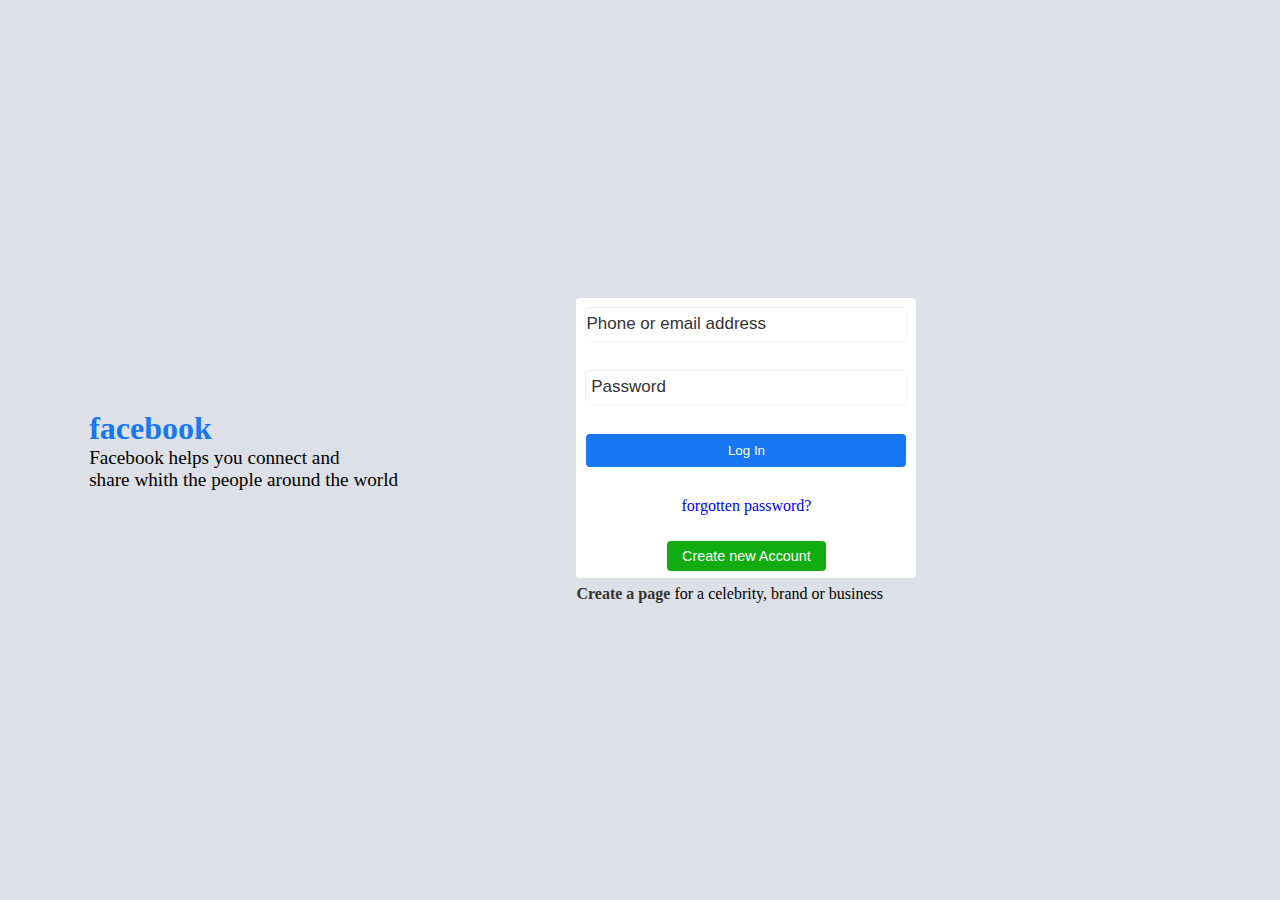
<file: fb login page clone/index.html>
<!DOCTYPE html>
<html lang="en">
<head>
    <meta charset="UTF-8">
    <meta http-equiv="X-UA-Compatible" content="IE=edge">
    <meta name="viewport" content="width=device-width, initial-scale=1.0">
    <title>Facebook login or sign up</title>
    <link rel="stylesheet" href="style.css">
</head>
<body>

    <div class="container">

        <div class="left">
            <h1>facebook</h1>
            <p class="para">
                Facebook helps you connect and  <br>
                share  whith the people around the world
            </p>
        </div>
    
        <div class="right">
            <div class="form-group">
                <form action="#">
                <input type="text" placeholder="Phone or email address">
                <input type="password" placeholder=" Password">
                <input type="submit" value="Log In" class="submit">
                <div class="form-bottom">
                    <a href="#">forgotten password?</a>
                    <button type="button" class="btn"> Create new Account</button>
    
                </div>
            </form>
            </div>
            <p class="create"><strong>Create a page</strong>
                 for a celebrity, brand or business</p>
        </div>
        
    </div>


</body>
</html>
</file>
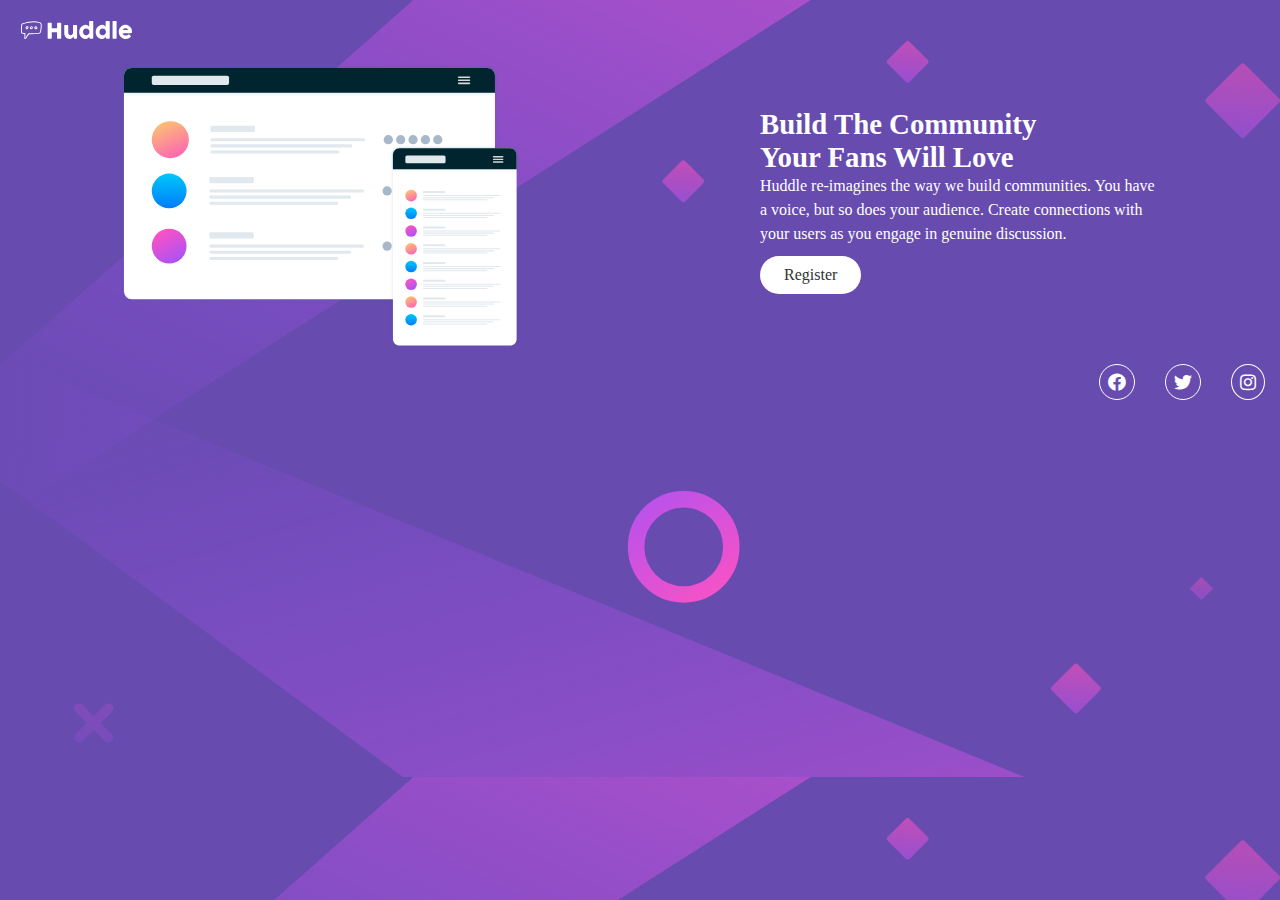
<file: huddle-landing-page-with-single-introductory-section-master/index.html>
<!DOCTYPE html>
<html lang="en">
<head>
  <meta charset="UTF-8">
  <meta name="viewport" content="width=device-width, initial-scale=1.0"> <!-- displays site properly based on user's device -->

  <link rel="icon" type="image/png" sizes="32x32" href="./images/favicon-32x32.png">
  <link rel="stylesheet" href="css/all.min.css">
  <title>Frontend Mentor | Huddle landing page with single introductory section</title>
<link rel="stylesheet" href="style.css">
</head>
<body>

<header>
<img src="images/logo.svg"  alt="">
</header>

  <div class="container">
    <img src="images/illustration-mockups.svg" alt="">
    <div class="page-content">
      <h2>Build The Community <br> Your Fans Will Love</h2>
      <p>Huddle re-imagines the way we build communities. You have a voice, but so does your audience.
         Create connections with your users as you engage in genuine discussion.</p>
        <a href="#">Register</a>

    </div>
  </div>
  <footer>
    <i class="fab fa-facebook"></i>
    <i class="fab fa-twitter"></i>
    <i class="fab fa-instagram"></i>
  </footer>



</body>
</html>
</file>
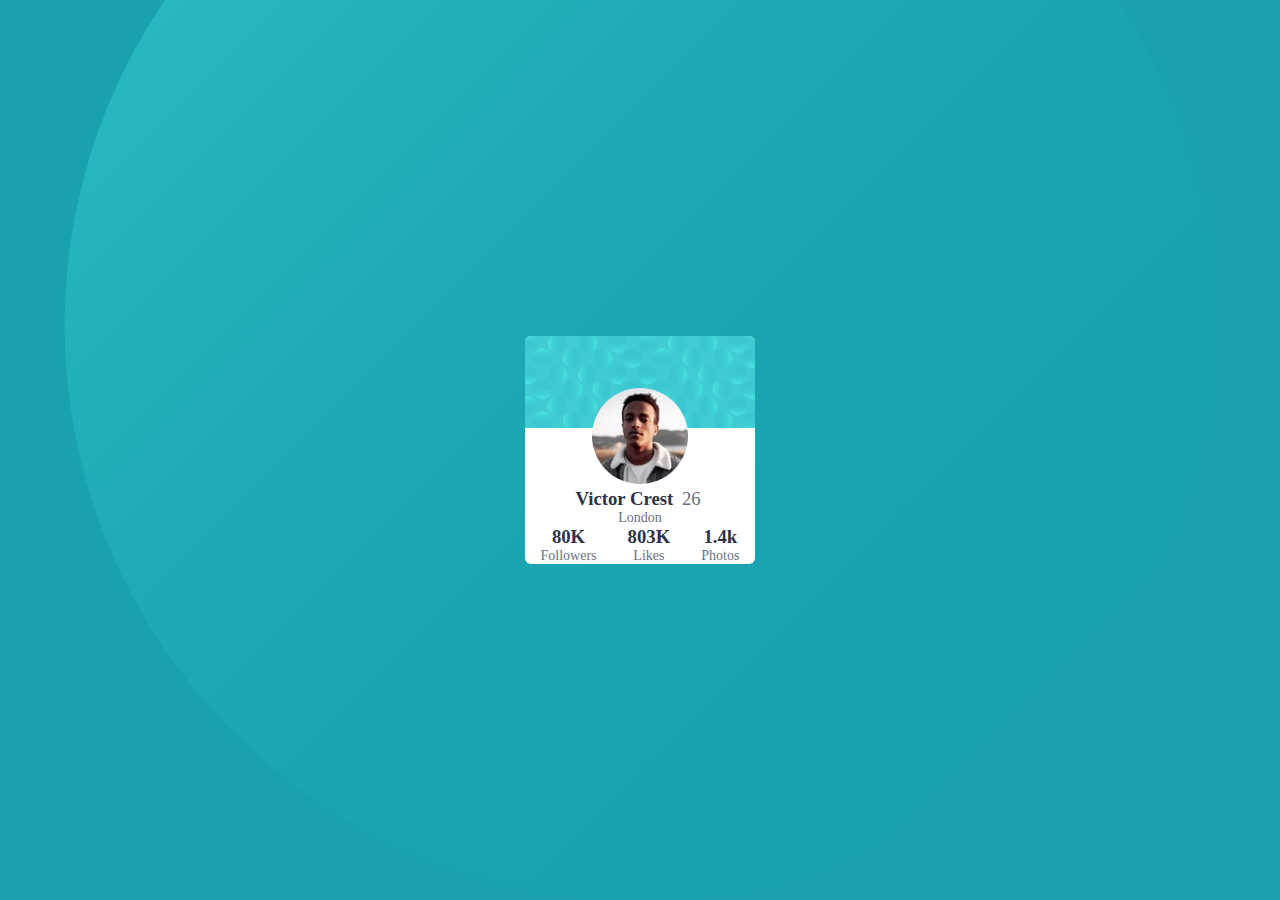
<file: profile-card-component-main/index.html>
<!DOCTYPE html>
<html lang="en">
<head>
  <meta charset="UTF-8">
  <meta name="viewport" content="width=device-width, initial-scale=1.0"> <!-- displays site properly based on user's device -->

  <link rel="icon" type="image/png" sizes="32x32" href="./images/favicon-32x32.png">
  
  <title>Frontend Mentor | Profile card component</title>
<link rel="stylesheet" href="style.css">
</head>
<body>
<div class="profile-container">
  <div class="top-bg">
    <img src="images/bg-pattern-card.svg" alt="">
  </div>
  <div class="profile-pic">
    <img src="images/image-victor.jpg" alt="profile">
    <h3>  Victor Crest <span>26</span></h3>
      <h4>London</h4>
  </div>
  <div class="stats">  <!--stats div-->
    <div class="stat">
      <h3>80K</h3>
      <p>Followers</p>
    </div>
    <div class="stat">
      <h3>803K</h3>
      <p>Likes</p>
    </div>
    <div class="stat">
      <h3>1.4k</h3>
      <p>Photos</p>
    </div>

  </div> <!--starts end-->
</div>


  <!-- <div class="attribution">
    Challenge by <a href="https://www.frontendmentor.io?ref=challenge" target="_blank">Frontend Mentor</a>. 
    Coded by <a href="#">Your Name Here</a>.
  </div> -->
</body>
</html>
</file>
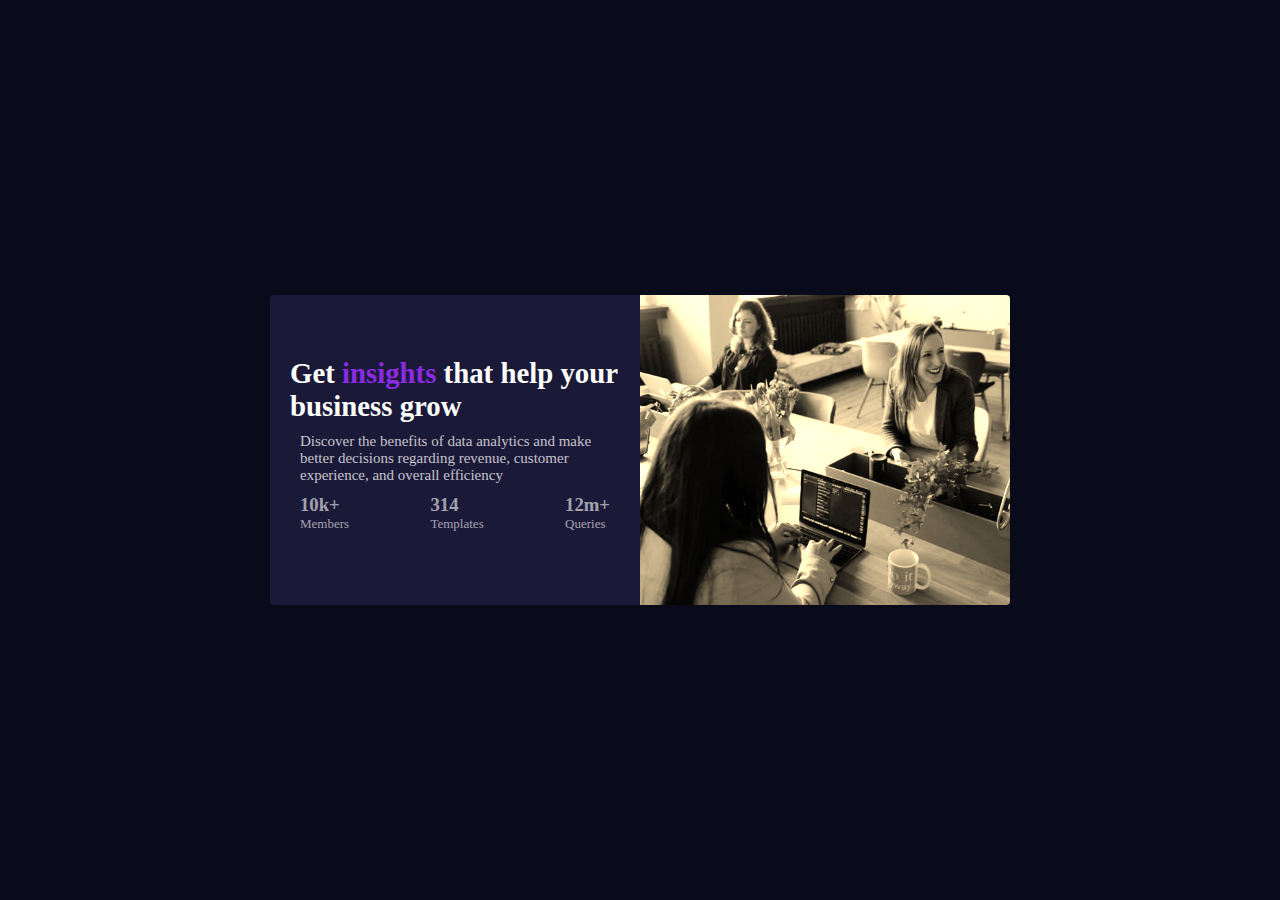
<file: stats-preview-component/index.html>
<!DOCTYPE html>
<html lang="en">
<head>
    <meta charset="UTF-8">
    <meta name="viewport" content="width=device-width, initial-scale=1.0">
    <title>Stats preview component </title>
    <link rel="stylesheet" href="style.css">
</head>
<body>
<div class="card-container">
    <div class="left-card">
        <div class="left-card-content">

            <h1 class="title">Get <span>insights</span> that help your business grow</h1>

            <p class="detail">Discover the benefits of data analytics and make better decisions regarding revenue,
                customer experience, and overall efficiency
            </p>
                    <div class="stats">
                        <div class="stat">
                            
                            <h3>10k+</h3> 
                            <p>Members</p>
                        </div>
                        <div class="stat">
                            
                            <h3>314</h3> 
                            <p>Templates</p>
                        </div>
                        <div class="stat">
                            
                            <h3>12m+</h3> 
                            <p>Queries</p>
                        </div>
                    </div>
        </div>
    </div> <!--left-card end-->

    <div class="right-card">
        <img src="images/image-header-desktop.jpg" alt="">
    </div> 

</div><!--card container end-->

</body>
</html>
</file>
<file: fb login page clone/style.css>
*{
    margin: 0;
    padding: 0;
    box-sizing: border-box;
}
:root{
    --fb-color: #1877f2;

}
body{
background-color: #dde1e7;
}
::placeholder{
    color: #333;
    font-size: 17px;
}
h1{
    color: var(--fb-color);
}
.container{
    width: 100%;
    height: 100vh;
    display: flex;
    align-items: center;
    justify-content: space-around;

}
.left .para{
    font-size: 1.2rem;
}

input{
    width: 100%;    
    height: 2.5em;
    outline: none;
    margin-bottom: 30px;
    border-radius: 4px;
    border: none ;
    background: transparent;
    box-shadow: 1px 1px rgb(247, 244, 244), -1px -1px rgb(240, 239, 239);
}
.create{
    margin-top: 7px;
}
strong{
    color: #333;
}
.submit{
    color: #fff;
    background-color: var(--fb-color);
    outline: none;
    border: none;
    box-shadow: none;
    cursor: pointer;
}
.right{
    width: 48%;
}
.btn{
    border: none;
    color: #fff;
    border-radius: 4px;
    font-size: 0.9rem;
    padding: 7px 15px;
    background-color: rgb(16, 172, 16);
    margin-top: 18px;
}


.form-group{
    width: 340px;
}
form{
    padding: 10px;
    background-color: #fff;
    height: 280px;
    border-radius: 4px;
}
a{
    text-decoration: none;
    color: blue;
}

.form-bottom{
    width: 100%;
    display: flex;
    flex-direction: column;
    align-items: center;
    gap: 0.5em;
}
body{
    margin: 0 auto;
}

@media(max-width: 744px) {
    .container{
    flex-direction: column;
    text-align: center;
    justify-content: center;
    }    

    
}
</file>
<file: huddle-landing-page-with-single-introductory-section-master/style.css>
*{
    margin: 0;
    padding: 0;
    box-sizing: border-box;
}
body{
    font-family: poppins;
    font-weight: 400;
    background-image: url(images/bg-desktop.svg);
    background-color: hsl(257, 40%, 49%);
    background-size: 100%;
}
header img{
    width: 150px;
    padding: 15px;
}
.container{
    /* transform: translateY(20px); */
    display: flex;
    align-items: center;
    justify-content: space-around;
}
img{
    max-width: 100%;
}
.container img{
    width: 400px;
    max-width: 100%;

}
.page-content{
max-width: 400px;
}
.page-content h2{
color: #fff;
font-size: 1.8rem;
font-weight: 600;
}
.page-content p{
line-height: 1.5;
color: #fff;
}
.page-content a{
padding: 10px 24px;
margin: 10px 0;
background-color: #fff;
color: #333;
text-decoration: none;
display: inline-block;
border-radius: 40px;
}

footer{
    display: flex;
    align-items: center;
    justify-content: end;

}
footer i{
    margin: 15px;
    font-size: 18px;
    padding:  8px;
    cursor: pointer;
    color: #fff;
    background-color: transparent;
    border:  1px #fff solid;
    border-radius: 50%;
    transition: 0.3s ease-in-out;
}
footer i:hover{
    color: hsl(300, 69%, 71%);
    border-color: hsl(300, 69%, 71%);
}
@media(max-width: 830px) {
    .container{
        flex-direction: column;
    }
    .container img{
        margin-bottom: 2rem;
    }
    .page-content{
        text-align: justify;
    }
}

@media(max-width: 420px) {
    .page-content{
        text-align: center;
    }
    .page-content p{
        width: 100%;
    }
}
</file>
<file: profile-card-component-main/style.css>
*{
    margin: 0;
    padding: 0;
    box-sizing: border-box;
}
body{
    font-family: poppins;
    font-weight: 300;
    height: 100vh;
    background-image: url(images/bg-pattern-bottom.svg);
    background-size: 90%;
    background-repeat: no-repeat;
    background-color: hsl(185, 75%, 39%);
    background-position: bottom ;
    display: flex;
    align-items: center;
    justify-content: center;
}
.profile-container{
    width: 230px;
    text-align: center;
    background-color: #fff;
    border-radius: 6px;
}
.top-bg{
    width: 100%;
    height: 7rem;
}
.top-bg img{
    width: 100%;
    border-radius: 6px 6px 0px 0px;
}
.profile-pic h4{
    font-weight: normal;
    font-size: 14px;
    color: hsl(227, 10%, 46%);

}
span{
    font-weight: 300;
    margin: 0 4px;
    color: hsl(227, 10%, 46%);
}
.stats{
    display: flex;
    align-items: center;
    justify-content: space-around;
}

p{
    color: hsl(227, 10%, 46%);
font-size: 14px;
}
.stat{
    display: flex;
    align-items: center;
    flex-direction: column;
}

.profile-pic img{
    margin-top: -60px;
    border-radius: 50%;
}
h3{
    color: hsl(229, 23%, 23%);
}
</file>
<file: stats-preview-component/style.css>
*{
    margin: 0;
    padding: 0;
    box-sizing: border-box;
    font-family: inter;
}

body{
    background-color: hsl(233, 47%, 7%);
display: flex;
align-items: center;
height: 100vh;
color: #fff;
justify-content: center;
}

.left-card{
    border-radius: 4px 0px 0px 4px;

  max-width: 370px;
padding: 20px;
display: flex;
align-items: center;
justify-content: center;
height:279;
background-color: hsl(244, 38%, 16%);
}

.right-card{
    max-width: 370px;
    max-height: 100%;
    border-radius: 4px 4px 0px 0px;
}

.title span{
color: blueviolet;
}
.card-container{
    display: flex;
}
.right-card img{
    width: 100%;
    max-width: 100%;
    filter: sepia(100);
    border-radius: 0px 4px 4px 0px;

}
.left-card p{
    font-size: 15px;
}
.title{
    font-size: 1.8rem;
}
.stats{
    margin: 10px;
    display: flex;
    align-items: center;
    justify-content: space-between;
    color: hsla(0, 0%, 100%, 0.6);
}
p.detail{
    margin: 10px;
    color: hsla(0, 0%, 100%, 0.75);
}
.left-card h1{
    color: hsl(0, 0%, 100%);
}
.stat p{
    font-size: 13px;
}
.right-card img{
height: 100%;
}
@media(max-width: 695px){
    .card-container{
    flex-direction: column;
    height: 100%;
    }

}
@media(max-width: 240px) {
    .stats{
        display: block;
        text-align: center;
       
    }
    .stat{
        margin: 20px 0;
    }
}
</file>
